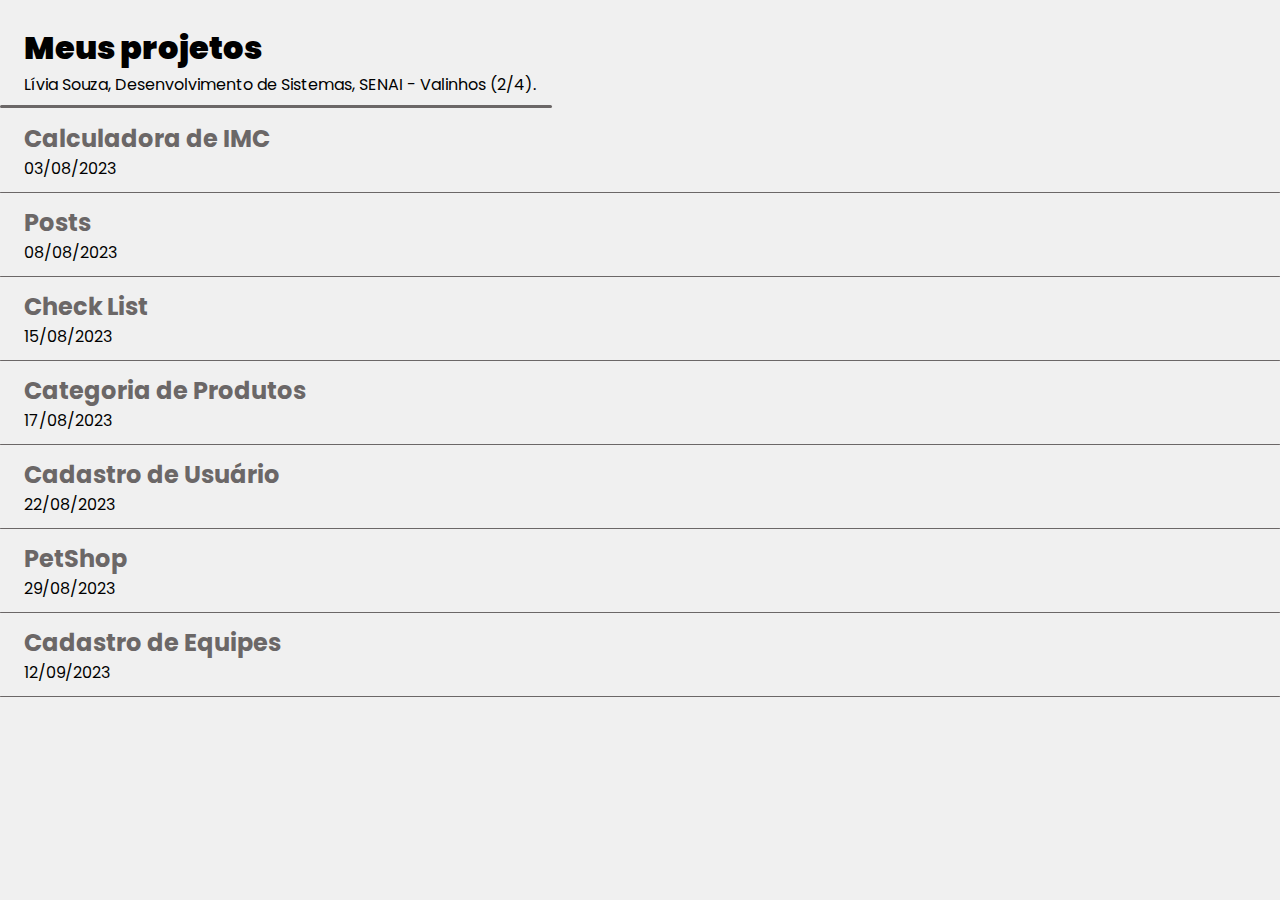
<file: index.html>
<!DOCTYPE html>
<html>

<head>
    <meta charset="utf-8">
    <link rel="shortcut icon" href="./assets/images/logoWarriors.png" type="image/x-icon">
    <title>Meus projetos</title>
    <link href="./assets/css/style.index.css" rel="stylesheet">
    <link rel="shortcut icon" href="./assets/images/logoWarriors.png" type="image/x-icon">
</head>

<body>
    <main>

        <div>

            <div class="divTitle">
                <h1 id="title"><strong>Meus projetos</strong></h1>
                <p>Lívia Souza, Desenvolvimento de Sistemas, SENAI - Valinhos (2/4).</p>
            </div>

            <div class="divProjects">
                <a href="./pages/calculator.html" target="_blank">
                    <h2>Calculadora de IMC</h2>
                </a>
                <p>03/08/2023</p>
            </div>

            <div class="divProjects">
                <a href="./pages/posts.html" target="_blank">
                    <h2>Posts</h2>
                </a>
                <p>08/08/2023</p>
            </div>

            <div class="divProjects">
                <a href="./pages/checklist.html" target="_blank">
                    <h2>Check List</h2>
                </a>
                <p>15/08/2023</p>
            </div>

            <div class="divProjects">
                <a href="./pages/categoryProduct.html" target="_blank">
                    <h2>Categoria de Produtos</h2>
                </a>
                <p>17/08/2023</p>
            </div>

            <div class="divProjects">
                <a href="./pages/user-register.html" target="_blank">
                    <h2>Cadastro de Usuário</h2>
                </a>
                <p>22/08/2023</p>
            </div>

            <div class="divProjects">
                <a href="./pages/petshop.html" target="_blank">
                    <h2>PetShop</h2>
                </a>
                <p>29/08/2023</p>
            </div>

            <div class="divProjects">
                <a href="./pages/team-cadaster.html" target="_blank">
                    <h2>Cadastro de Equipes</h2>
                </a>
                <p>12/09/2023</p>
            </div>

        </div>

    </main>
</body>

</html>
</file>
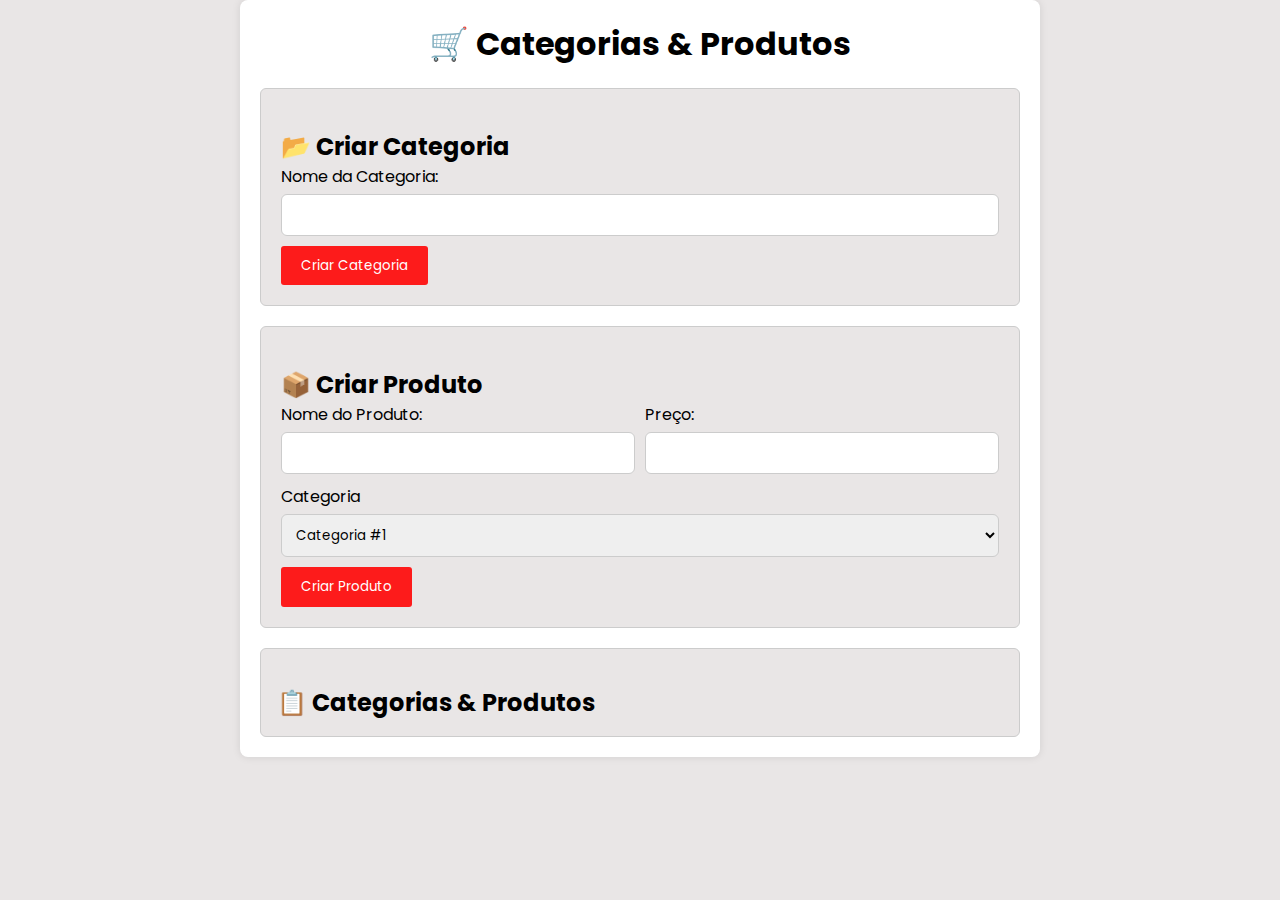
<file: pages/categoryProduct.html>
<!DOCTYPE html>
<html lang="pt-br">
<head>
    <meta charset="UTF-8">
    <link rel="shortcut icon" href="./../assets/images/logoWarriors.png" type="image/x-icon">
    <meta name="viewport" content="width=device-width, initial-scale=1.0">
    <title>Document</title>
    <link href="./../assets/css/style.categoryProduct.css" rel="stylesheet">
    <script src="./../assets/js/script.categoryProduct.js"></script>
</head>
<body>

    <div id="divContainer">
    <h1>🛒 Categorias & Produtos</h1>
    <div class="formContainer">
        <h2>📂 Criar Categoria</h2>
        <label for="categoryName">Nome da Categoria:</label>
        <input type="text" id="categoryName">
        <button class="btn" onclick="createCategory()">Criar Categoria</button>
    </div>

    <div class="formContainer">
        <h2>📦 Criar Produto</h2>
        <div id="productInfos">
        <div class="productInputs">
        <label for="">Nome do Produto:</label>
        <input type="text" id="productName" required>
    </div>
        <div class="productInputs">
            <label for="">Preço:</label>
            <input type="number" id="productPrice" required>
        </div>
    </div>

    <label for="">Categoria</label>
    <select id="productCategory" required>
        <option value="1">Categoria #1</option>
    </select>
    <button class="btn" onclick="createProduct()">Criar Produto</button>
    </div>

    <div class="listContainer">
    <h2>📋 Categorias & Produtos</h2>
    <ul id="categoriesList"></ul>
    </div>
</div>
</body>
</html>
</file>
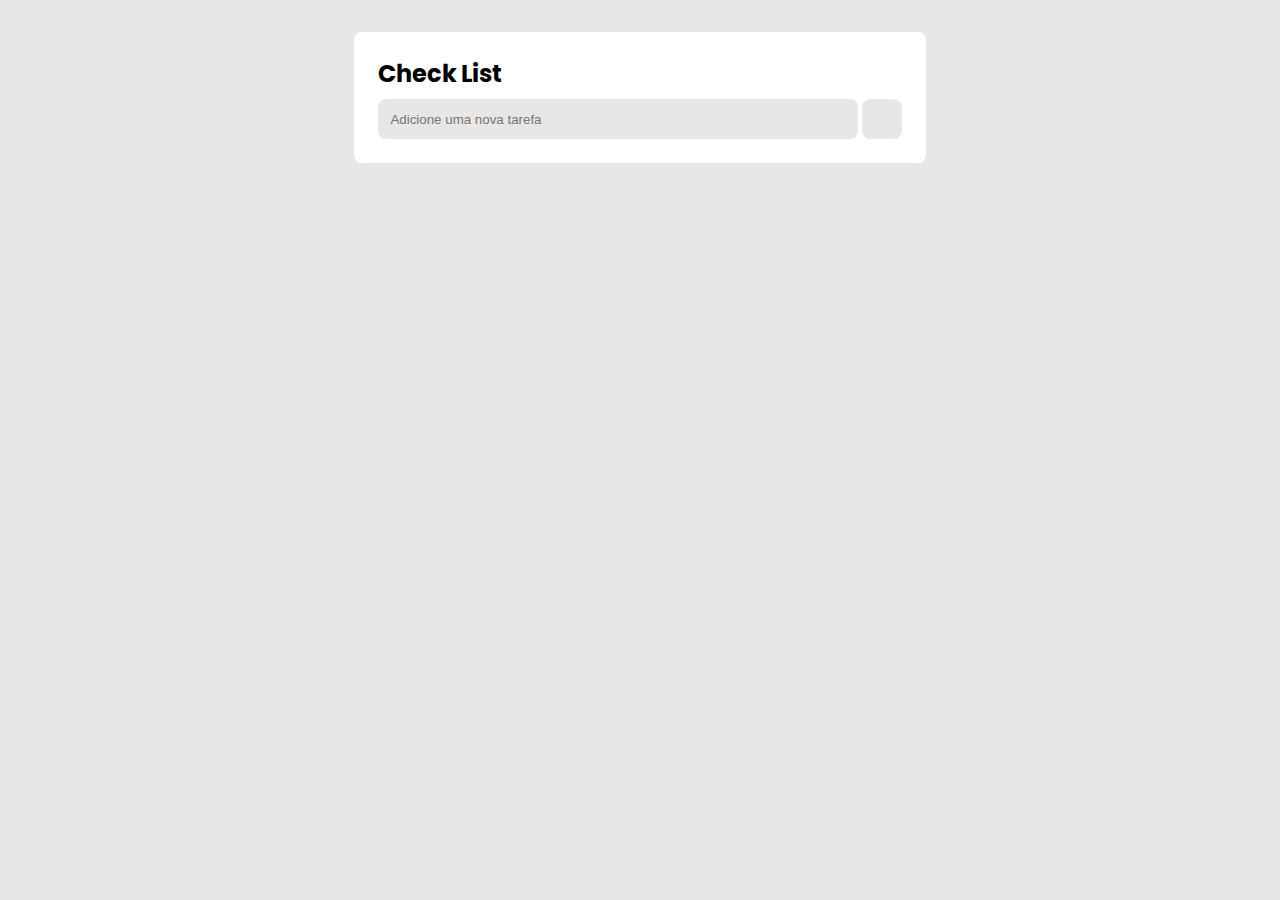
<file: pages/checklist.html>
<!DOCTYPE html>
<html>
<head>
    <meta charset="utf-8">
    <link rel="shortcut icon" href="./../assets/images/logoWarriors.png" type="image/x-icon">
    <title>Check List</title>
    <link href="./../assets/css/style.checklist.css" rel="stylesheet">
    <script src="./../assets/js/script.checklist.js"></script>
    <link rel="stylesheet" href="https://cdnjs.cloudflare.com/ajax/libs/font-awesome/6.4.2/css/all.min.css" integrity="sha512-z3gLpd7yknf1YoNbCzqRKc4qyor8gaKU1qmn+CShxbuBusANI9QpRohGBreCFkKxLhei6S9CQXFEbbKuqLg0DA==" crossorigin="anonymous" referrerpolicy="no-referrer" />
</head>
<body>
    <main>

        <div id="divForm">
            <h1>Check List</h1>
            <div id="divFields">
        <input id="field" placeholder="Adicione uma nova tarefa">
            <button onclick="createTask()">
        <i class="fa-solid fa-plus" id="icon" style="color: #000000;"></i>
            </button>
        </div>
        
    <div id="checklist" class="hidden"></div>
        </div>


        <!-- <div id="divList">
            <div class="listFields">
            <p class="field">aaaaaaaaaaaaa</p>
            <button id="check">
                <i class="fa-solid fa-check" style="color: #000000;"></i>
            </button>

            <button id="edit">
                <i class="fa-solid fa-pen" style="color: #000000;"></i>
            </button>

            <button id="delete">
                <i class="fa-solid fa-trash" style="color: #000000;"></i>
            </button>
            </div>
        </div> -->
    </main>
</body>
</html>
</file>
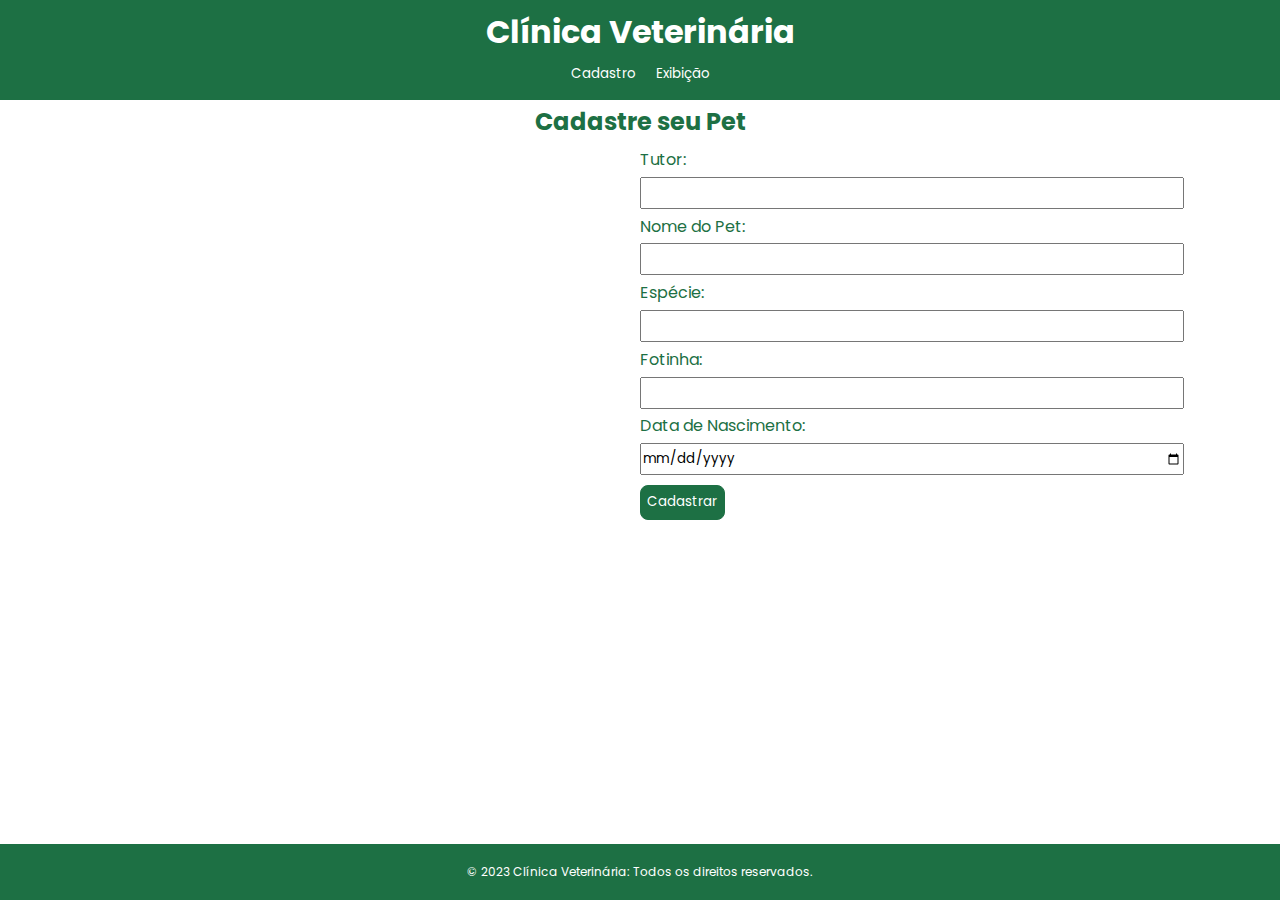
<file: pages/petshop.html>
<!DOCTYPE html>
<html lang="pt-br">

<head>
    <meta charset="UTF-8">
    <link rel="shortcut icon" href="./../assets/images/logoWarriors.png" type="image/x-icon">
    <meta name="viewport" content="width=device-width, initial-scale=1.0">
    <title>Clínica Veterinária</title>
    <link rel="stylesheet" href="./../assets/css/style.petshop.css">
    <link rel="stylesheet" href="https://cdnjs.cloudflare.com/ajax/libs/font-awesome/6.4.2/css/all.min.css"
        integrity="sha512-z3gLpd7yknf1YoNbCzqRKc4qyor8gaKU1qmn+CShxbuBusANI9QpRohGBreCFkKxLhei6S9CQXFEbbKuqLg0DA=="
        crossorigin="anonymous" referrerpolicy="no-referrer" />
    <script src="./../assets/js/script.petshop.js"></script>
</head>

<body>

    <!-- Header -->

    <header>
        <h1>Clínica Veterinária</h1>
        <div id="divBtnHeader">
            <button class="btnHeader" onclick="showRegister()">Cadastro</button>
            <button class="btnHeader" onclick="renderContent()">Exibição</button>
        </div>
    </header>

    <!-- Div main: inputs -->

    <div id="mainDiv">
        <h2>Cadastre seu Pet</h2>

        <div id="divIconInputs">
            <div id="divIcon">
                <i class="fa-solid fa-paw" id="icon" style="color: #1d7044;"></i>
            </div>

            <div id="divInputs">
                <label for="inputTutor">Tutor:</label>
                <input type="text" id="inputTutor" class="inputs" required>

                <label for="inputPet">Nome do Pet:</label>
                <input type="text" id="inputPet" class="inputs" required>

                <label for="inputSpecie">Espécie:</label>
                <input type="text" id="inputSpecie" class="inputs" required>

                <label for="inputPic">Fotinha:</label>
                <input type="text" id="inputPic" class="inputs" required>

                <label for="inputBirthdate">Data de Nascimento:</label>
                <input type="date" id="inputBirthdate" class="inputs" required>

            <div id="divMsg">
                <p id="pMsg" class="hidden"></p>
            </div>
    
            <div id="divButton">
                <button id="btnRegister" onclick="createPet()" type="button">Cadastrar</button>
            </div>
        </div>
        </div>

    </div>

    <div id="subDiv">
        <div id="listPet">

        </div>
    </div>

    <footer>
        <p>© 2023 Clínica Veterinária: Todos os direitos reservados.</p>
    </footer>

</body>

</html>
</file>
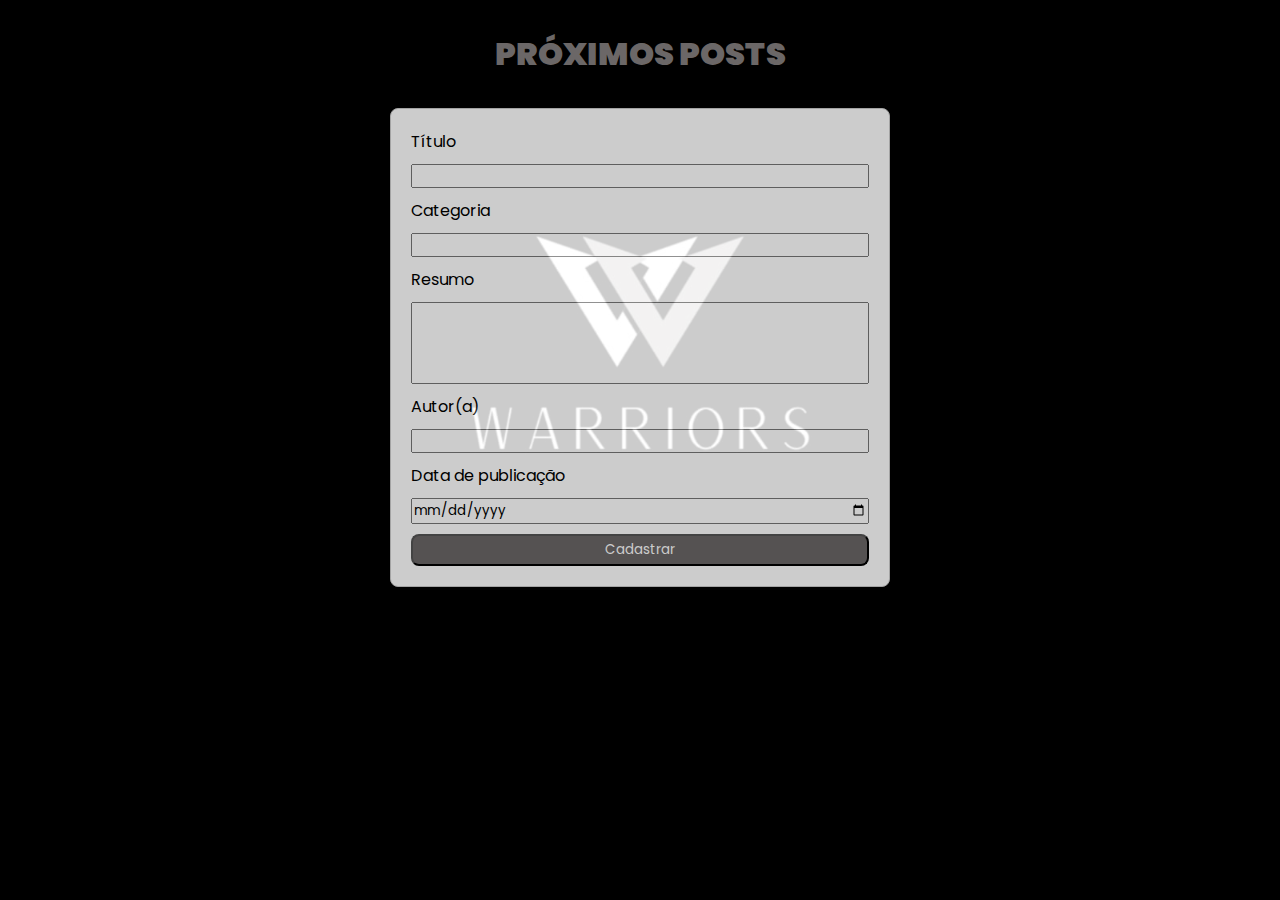
<file: pages/posts.html>
<!DOCTYPE html>
<html lang="pt-br">
<head>
    <meta charset="UTF-8">
    <meta name="viewport" content="width=device-width, initial-scale=1.0">
    <link rel="shortcut icon" href="./../assets/images/logoWarriors.png" type="image/x-icon">
    <title>Posts</title>
    <link href="./../assets/css/style.posts.css" rel="stylesheet">
    <script src="./../assets/js/script.posts.js"></script>
</head>
<body>

    <main>
        <h1><strong>PRÓXIMOS POSTS</strong></h1>

        <div id="postForm">
            <div>
                <label for="title">Título</label>
                <input type="text" id="inputTitle" name="title" required>
            </div>

            <div>
                <label for="category">Categoria</label>
                <input type="category" id="inputCategory" name="category" required>
            </div>

            <div>
                <label for="resume">Resumo</label>
                <textarea type="text" id="inputResume" name="resume" rows="4" required></textarea>
            </div>

            <div>
                <label for="author">Autor(a)</label>
                <input type="text" id="inputAuthor" name="author" required>
            </div>

            <div>
                <label for="date">Data de publicação</label>
                <input type="date" id="inputDate" name="date" required>
            </div>

            <button onclick="savePost()">Cadastrar</button>
        </div>

        <div id="list" class="hidden"></div>
    </main>
    
</body>
</html>
</file>
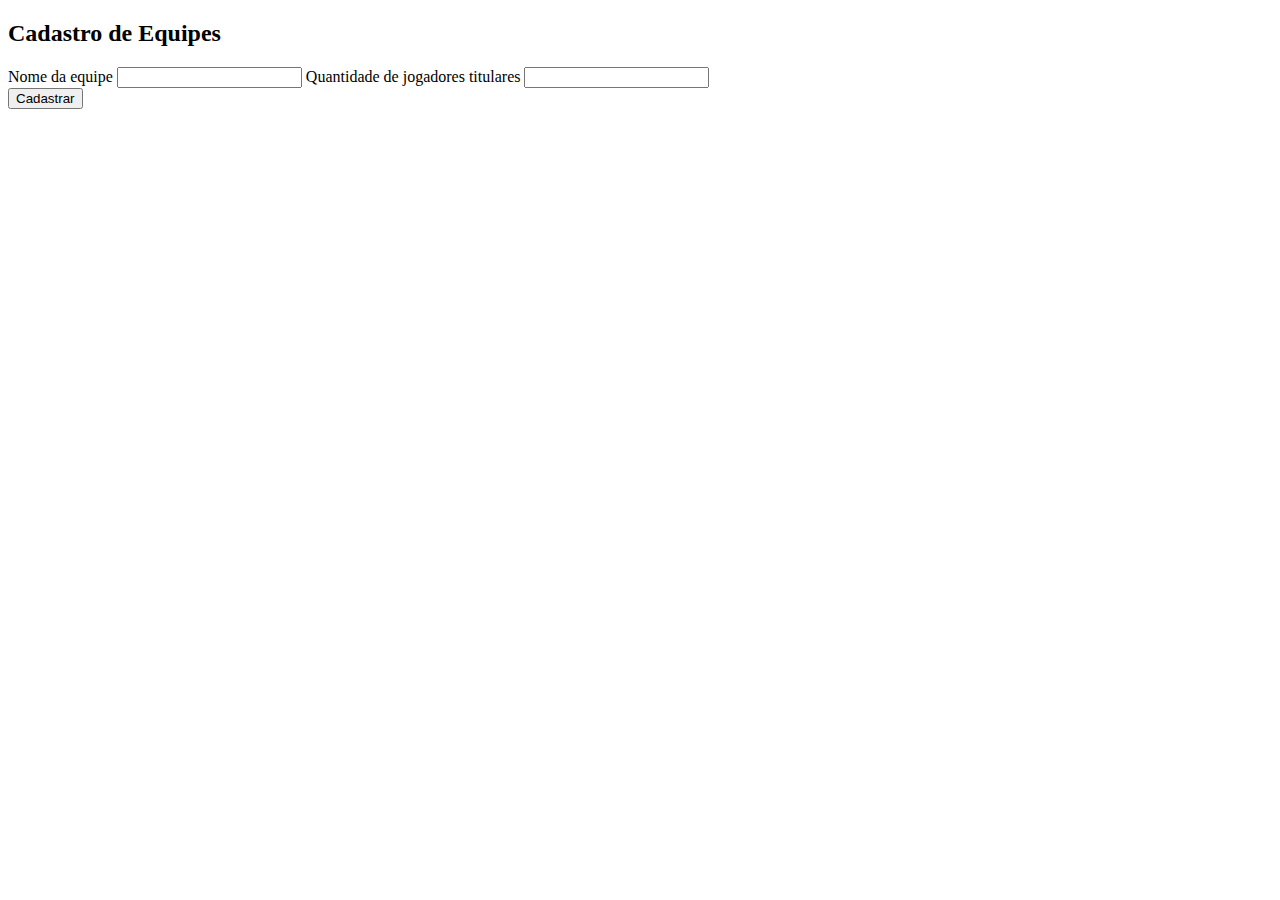
<file: pages/team-cadaster.html>
<!DOCTYPE html>
<html lang="pt-br">
<head>
    <meta charset="UTF-8">
    <link rel="shortcut icon" href="./../assets/images/logoWarriors.png" type="image/x-icon">
    <meta name="viewport" content="width=device-width, initial-scale=1.0">
    <title>Cadastro de Equipes</title>
    <link rel="stylesheet" href="./../assets/css/style.team-cadaster.css">
</head>

<body>

    <h2>Cadastro de Equipes</h2>
    
    <div>
        <label for="input-name">Nome da equipe</label>
        <input id="input-name" type="text">
        <label for="input-holders">Quantidade de jogadores titulares</label>
        <input id="input-holders" type="number">
    </div>

    <button id="btn-cadaster" onclick="createTeam()">Cadastrar</button>
    <button id="btn-edit" class="hidden" onclick="editTeam()">Editar</button>

    <div id="list-teams">

    </div>

    <div id="list-single-team">

    </div>

    <script src="./../assets/js/script.team-cadaster.js"></script>
</body>
</html>
</file>
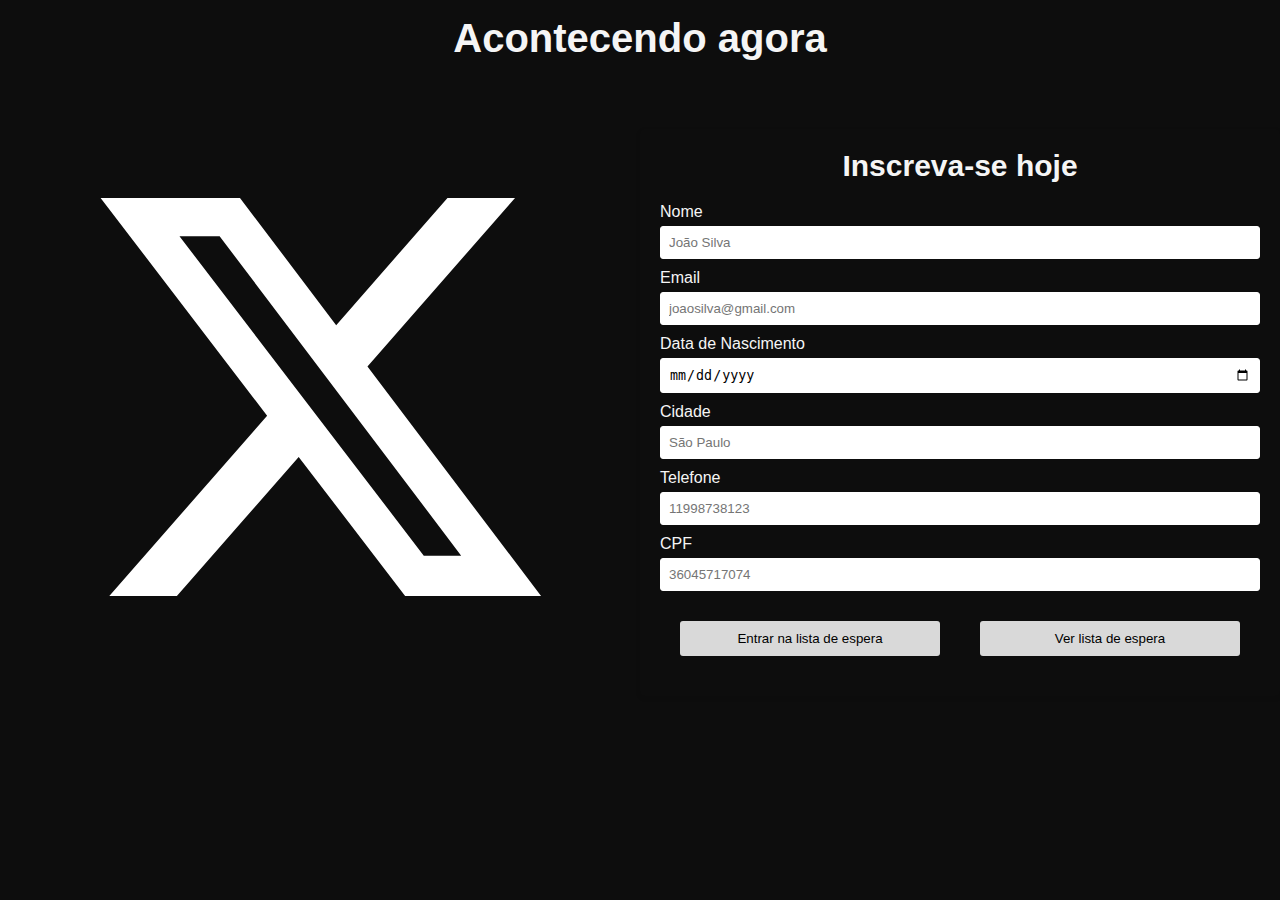
<file: pages/user-register.html>
<!DOCTYPE html>
<html lang="pt-br">

<head>
    <meta charset="UTF-8">
    <link rel="shortcut icon" href="./../assets/images/logoWarriors.png" type="image/x-icon">
    <meta name="viewport" content="width=device-width, initial-scale=1.0">
    <link rel="stylesheet" href="./../assets/css/style.user-register.css">
    <script src="./../assets/js/script.user-register.js"></script>
    <title>Cadastro de Usuário</title>
</head>

<body>
    <h1 id="titlePage">Acontecendo agora</h1>

    <div id="mainDiv">

        <div id="userForm">
            <h2>Inscreva-se hoje</h2>
            <label for="inputName">Nome</label>
            <input type="text" id="inputName" placeholder="João Silva" required>

            <label for="inputEmail">Email</label>
            <input type="email" id="inputEmail" placeholder="joaosilva@gmail.com" required>

            <label for="inputBirthDate">Data de Nascimento</label>
            <input type="date" id="inputBirthDate" required>

            <label for="inputAddress">Cidade</label>
            <input type="text" id="inputAddress" placeholder="São Paulo" required>

            <label for="inputPhone">Telefone</label>
            <input type="tel" id="inputPhone" maxlength="11" placeholder="11998738123" required>

            <label for="inputCpf">CPF</label>
            <input type="text" id="inputCpf" maxlength="11" placeholder="36045717074" required>
            
            <div id="divErrorMsg">
                <p id="errorMsg" class="hidden">Error</p>
            </div>

            <div id="divSuccessMsg">
                <p id="successMsg" class="hidden">Sucesso</p>
            </div>

            <div id="divButton">
                <button id="buttonRegister" onclick="createUser()" type="button">Entrar na lista de espera</button>
                <button id="buttonRegister" onclick="renderContent()" type="button">Ver lista de espera</button>
            </div>
        </div>

        <div id="resultDiv">
            <svg viewBox="0 0 24 24" aria-hidden="true" class="logo">
                <g>
                    <path
                        d="M18.244 2.25h3.308l-7.227 8.26 8.502 11.24H16.17l-5.214-6.817L4.99 21.75H1.68l7.73-8.835L1.254 2.25H8.08l4.713 6.231zm-1.161 17.52h1.833L7.084 4.126H5.117z">
                    </path>
                </g>
            </svg>
        </div>
    </div>

    <div id="subDiv" class="hidden">
        <div id="buttonBack">
            <button id="buttonRegister" onclick="showRegister()" type="button">Voltar</button>
        </div>
        <div id="divCount">
            <p id="pContador">Contador</p>
        </div>
        <div id="mainSubDiv">
            <div id="userList">

            </div>
            <div id="resultDiv2">
                <svg viewBox="0 0 24 24" aria-hidden="true" class="logo">
                    <g>
                        <path
                            d="M18.244 2.25h3.308l-7.227 8.26 8.502 11.24H16.17l-5.214-6.817L4.99 21.75H1.68l7.73-8.835L1.254 2.25H8.08l4.713 6.231zm-1.161 17.52h1.833L7.084 4.126H5.117z">
                        </path>
                    </g>
                </svg>

            </div>
        </div>
    </div>

</body>

</html>
</file>
<file: assets/css/style.team-cadaster.css>
.hidden {
    display: none !important;
}
</file>
<file: assets/css/style.index.css>
@import url('https://fonts.googleapis.com/css2?family=Poppins:wght@100;200;300;400;500;600&display=swap');

/* Reset CSS */

* {
    margin: 0;
    padding: 0;
    box-sizing: border-box;
}

body {
    margin: 0;
    padding: 0;
    background-color: #F0F0F0;
    font-family: 'Poppins', sans-serif;
}

a {
    text-decoration: none;
}

h2 {
    color: #6B6767;
}

.divTitle {
    margin: 1.5rem;
}

.divTitle::after {
    margin-top: 0.5rem;
    position: absolute;
    content: "";
    width: 34.5rem;
    height: 3px;
    border-radius: 3px;
    background-color: #6B6767;
    left: 0;
}

.divProjects {
    margin: 1.5rem;
}

.divProjects::after {
    margin-top: 0.7rem;
    position: absolute;
    content: "";
    width: 100%;
    height: 1px;
    border-radius: 3px;
    background-color: #6B6767;
    left: 0;
}
</file>
<file: assets/css/style.categoryProduct.css>
@import url('https://fonts.googleapis.com/css2?family=Poppins:wght@100;200;300;400;500;600&display=swap');

/* Reset CSS */

* {
    margin: 0;
    padding: 0;
    box-sizing: border-box;
    font-family: "Poppins", sans-serif;
}

body {
    background-color: #E9E6E6;
}

#divContainer {
    max-width: 50rem;
    margin: 0 auto;
    background-color: #FFF;
    padding: 1.25rem;
    border-radius: 0.5rem;
    box-shadow: 0 0 0.5rem 0 #0000001A;
}

h1 {
    text-align: center;
    margin-bottom: 1.25rem;
}

h2 {
    margin-top: 1.25rem;
}

.formContainer {
    border: 1px solid #CCC;
    padding: 1.25rem;
    margin-bottom: 1.25rem;
    border-radius: 6px;
    background-color: #E9E6E6;
}

.formContainer label {
    display: block;
    margin-bottom: 0.31rem;
}

.formContainer input, select {
    width: 100%;
    padding: 0.62rem;
    margin-bottom: 0.62rem;
    border-radius: 6px;
    border: 1px solid #CCC;
    box-sizing: border-box;
}

#productInfos {
    display: flex;
    justify-content: space-between;
    align-items: center;
    gap: 0.62rem;
}

.productInputs {
    display: flex;
    flex-direction: column;
    justify-content: space-between;
    width: 100%;
}

.btn {
    background-color: #FD1B1B;
    color: #FFF;
    padding: 0.62rem 1.25rem;
    border: none;
    cursor: pointer;
    border-radius: 3px;
    transition: background-color 0.3s ease, transform 0.3s ease;
}

.btn:hover {
    background-color: #E60E0E;
    color: #FFF;
    transform: scale(1.02);
}

.listContainer {
    background-color: #E9E6E6;
    padding: 1rem;
    border: 1px solid #CCC;
    border-radius: 6px;
    max-height: 20rem;
    overflow-y: auto;
}

.listContainer ul {
    list-style: none;
    padding: 0;
    margin: 0;
}

.listContainer li {
    margin-bottom: 0.62rem;
    padding: 0.62rem;
    background-color: #FFF;
    border: 1px solid #CCC;
    border-radius: 6px;
}

.categoriesList {
    display: flex;
    justify-content: space-between;
    align-items: center;
}

.editButton {
    background-color: #007BFF;
    color: #FFF;
    padding: 0.62rem 1.25rem;
    border: none;
    cursor: pointer;
    border-radius: 3px;
    transition: background-color 0.3s ease, transform 0.3s ease;
}

.editButton:hover {
    background-color: #0069D9;
    color: #FFF;
    transform: scale(1.02);
}

.deleteButton {
    background-color: #007BFF;
    color: #FFF;
    padding: 0.62rem 1.25rem;
    border: none;
    cursor: pointer;
    border-radius: 3px;
    transition: background-color 0.3s ease, transform 0.3s ease;
}

.deleteButton:hover {
    background-color: #1A1A1A;
    color: #FFF;
    transform: scale(1.02);
}
</file>
<file: assets/css/style.checklist.css>
@import url('https://fonts.googleapis.com/css2?family=Poppins:wght@100;200;300;400;500;600&display=swap');

/* Reset CSS */

* {
    margin: 0;
    padding: 0;
    box-sizing: border-box;
}

body {
    background-color: #E9E6E6;
    margin: 0;
    padding: 0;
    font-family: 'Poppins', sans-serif;
}

main {
    height: 100vh;
    display: flex;
    flex-direction: column;
    align-items: center;
}

h1 {
    text-align: left;
    font-size: 1.5rem;
    padding-bottom: 0.5rem;
}

#divForm {
    margin-top: 2rem;
    padding: 1.5rem;
    background-color: #FFF;
    border-radius: 0.5rem;
}

#divFields {
    display: flex;
    justify-content: center;
    align-items: center;
    gap: 0.3rem;
}

#field {
    padding: 0.8rem;
    background-color: #E9E6E6;
    border: none;
    border-radius: 0.5rem;
    width: 30rem;
    height: 2.5rem;
}

button {
    cursor: pointer;
    padding: 4px;
    background-color: #E9E6E6;
    border: 0.1rem solid #EAEAEA;
    border-radius: 0.5rem;
    width: 2.5rem;
    height: 2.5rem;
}

.divList {
    margin-top: 0.8rem;
    padding: 0.2rem;
    background-color: #E9E6E6;
    border-radius: 0.5rem;
    max-width: 40.8vw;
    height: 10vh;
}

.listFields {
    display: flex;
    gap: 0.2rem;
    background-color: #E9E6E6;
    border-radius: 0.5rem;
    padding: 0.25rem;
}

.check {
    border-radius: 8rem;
    background-color: #646464;
    width: 2.8rem;
    height: 2.5rem;
}

.edit {
    border-radius: 8rem;
    background-color: #1B1BB8;
    width: 2.8rem;
    height: 2.5rem;
}

.delete {
    border-radius: 8rem;
    background-color: #FF0000;
    width: 2.8rem;
    height: 2.5rem;
}

.checkGreen {
    border-radius: 8rem;
    background-color: #11A611;
    width: 2.8rem;
    height: 2.5rem;
}
</file>
<file: assets/css/style.petshop.css>
@import url('https://fonts.googleapis.com/css2?family=Poppins:wght@100;200;300;400;500;600&display=swap');

/* Reset CSS */

* {
    margin: 0;
    padding: 0;
    box-sizing: border-box;
    font-family: 'Poppins', sans-serif;
}

body {
    margin: 0;
    padding: 0;
}

header {
    background-color: #1D7044;
    text-align: center;
    padding-top: 0.5rem;
    padding-bottom: 0.5rem;
    position: fixed;
    top: 0;
    width: 100%;
}

footer {
    background-color: #1D7044;
    text-align: center;
    font-size: 12px;
    padding: 1.2rem;
    position: fixed;
    bottom: 0;
    width: 100%;
    color: #FFF;
}

.btnHeader {
    background-color: #1D7044;
    border: none;
    color: #FFF;
    cursor: pointer;
    padding: 0.5rem;
}

h1 {
    color: #FFF;
}

/* Style Main Div */

h2 {
    color: #1D7044;
    text-align: center;
}

#mainDiv {
    margin-top: 6.5rem;
    bottom: 0;
}

#divInputs {
    display: flex;
    flex-direction: column;
    width: 50%;
    gap: 0.3rem;
    margin-top: 0.5rem;
}

#divIcon {
    margin-top: 2.4rem;
    width: 50%;
    text-align: center;
}

#divIconInputs {
    display: flex;
}

#icon {
    text-align: center;
    font-size: 250px;
}

label {
    color: #1D7044;
}

.inputs {
    width: 85%;
    height: 2rem;
}

#btnRegister {
    border: 1px solid #1D7044;
    background-color: #1D7044;
    padding: 0.4rem;
    border-radius: 8px;
    color: #FFF;
    margin: 0;
}

.error {
    color: red;
    font-size: 15px;
}

.success {
    color: green;
    font-size: 15px;
}

.hidden {
    display: none !important;
}

/* Style Sub Div */

#listPet {
    justify-content: center;
    align-items: center;
    gap: 2rem;
    display: flex;
    flex-direction: row;
    flex-wrap: wrap;
    align-content: center;
    padding: 5rem;
}

.divEachPet {
    margin-top: 2.8rem;
    padding: 1rem;
    width: 16rem;
    height: 25rem;
    border-radius: 6px;
    -webkit-box-shadow: 0px 0px 5px 0px rgba(29,112,68,1);
-moz-box-shadow: 0px 0px 5px 0px rgba(29,112,68,1);
box-shadow: 0px 0px 5px 0px rgba(29,112,68,1);
}

.imgEachPet {
    width: 160px;
    height: 220px;
}

#divText {
    width: 100%;
    height: 40%;
}

#divImg {
    width: 100%;
    height: 30%;
    text-align: center;
    justify-content: center;
}
</file>
<file: assets/css/style.posts.css>
@import url('https://fonts.googleapis.com/css2?family=Poppins:wght@100;200;300;400;500;600&display=swap');

/* Reset CSS */

* {
    margin: 0;
    padding: 0;
    box-sizing: border-box;
    font-family: 'Poppins', sans-serif;
}

body {
    background-image: url(./../images/papeldeparedeWarriorsPreto.jpeg);
    background-size: 100%;
    margin: 0;
    padding: 0;
}

h1 {
    color: #6B6767;
    text-align: center;
    margin-top: 30px;
    margin-bottom: 30px;
}

main {
    display: flex;
    flex-direction: column;
    align-items: center;
    justify-content: center;
}

#postForm {
    max-width: 500px;
    width: 100%;
    padding: 20px;
    border: 1px solid #CCC;
    border-radius: 8px;
    background-color: #FFF;
    opacity: 80%;
}

label,
input,
textarea {
    display: block;
    margin-bottom: 10px;
    width: 100%;
    box-sizing: border-box;
    max-width: 500px;
}

textarea {
    resize: none;
}

button {
    background-color: #6B6767;
    color: #FFF;
    cursor: pointer;
    width: 100%;
    padding: 0.25rem;
    border-radius: 8px;
}

button:hover {
    background-color: #80808097;
    transition: 0.3s;
}

.itemPost {
    border: 1px solid #CCC;
    border-radius: 8px;
    padding: 10px;
    margin-bottom: 10px;
    opacity: 80%;
}

.itemPost h2 {
    color: #80808097;
    margin-bottom: 5px;
}

.itemPost button {
    background-color: #6B6767;
    color: #FFF;
    border: none;
    border-radius: 4px;
    padding: 6px 10px;
    cursor: pointer;
    margin-bottom: 5px;
}

#list {
    max-width: 500px;
    width: 100%;
    margin-top: 20px;
    padding: 20px;
    border: 1px solid #CCC;
    border-radius: 8px;
    background-color: #FFF;
}

.itemPost button:hover {
    background-color: #80808097;
    transition: 0.3s;
}

.hidden {
    display: none;
}
</file>
<file: assets/css/style.user-register.css>
/* Reset CSS */

* {
    margin: 0;
    padding: 0;
    box-sizing: border-box;
}

body {
    font-family: Verdana, Geneva, Tahoma, sans-serif;
    justify-content: center;
    color: whitesmoke;
    background-color: #0D0D0D;
    animation: fadeInAnimation ease 3s;
    animation-iteration-count: 1;
    animation-fill-mode: forwards;
}

label {
    display: block;
    margin-bottom: 5px;
}

input {
    width: 100%;
    padding: 8px;
    margin-bottom: 10px;
    background-color: #fff;
    border: 1px solid #fff;
    border-radius: 3px;
}


#mainDiv {
    display: flex;
    justify-content: center;
    align-items: center;
    background-color: #0D0D0D;
    width: 100%;
    flex-direction: row-reverse;
    flex-wrap: nowrap;
    align-content: center;
}

#resultDiv {
    display: flex;
    justify-content: center;
    align-items: flex-start;
    width: 50%;
    flex-direction: row;
    flex-wrap: nowrap;
    align-content: center;
}

#userForm {
    padding: 20px;
    border-radius: 5px;
    box-shadow: 0 2px 5px rgba(0, 0, 0, 0.1);
    width: 50%;
    margin-top: 2rem;
    justify-content: center;
}

h1 {
    text-align: center;
    margin-bottom: 20px;
    font-size: 40px;
    padding: 1rem;
}

h2 {
    text-align: center;
    margin-bottom: 20px;
    font-size: 30px;
}

.logo {
    background-color: #0D0D0D;
    fill: white;
    width: 490px;
}

#buttonRegister {
    background-color: #D9D9D9;
    color: rgb(0, 0, 0);
    border: none;
    padding: 10px 15px;
    border-radius: 3px;
    cursor: pointer;
    margin: 20px 20px;
    width: 300px;

}

#buttonRegister:hover {
    background-color: #0069d9;
    transition: 1s;
}

#divButton {
    display: flex;
    justify-content: center;
    align-items: center;
    width: 100%;
}

#divErrorMsg {
    display: flex;
    justify-content: center;
    align-items: center;
    width: 100%;
    color: red;
}

#divSuccessMsg {
    display: flex;
    justify-content: center;
    align-items: center;
    width: 100%;
    color: rgb(139, 222, 44);
}

.hidden {
    display: none !important;
}

#buttonBack {
    display: flex;
    justify-content: center;
    align-items: center;
    width: 100%;
    flex-direction: row;
    flex-wrap: nowrap;
    align-content: center;
    position: fixed;
    right: 0;
    background-color: #0D0D0D;
}

.listEachUser {
    background-color: whitesmoke;
    color: black;
    border-radius: 5px;
    width: 80%;
    padding: 20px;
    margin: 20px;
}

#userList {
    display: flex;
    justify-content: center;
    align-items: center;
    width: 60%;
    flex-direction: column;
    flex-wrap: nowrap;
    align-content: center;
    margin-top: 100px;
}

#mainSubDiv {
    display: flex;
}

#resultDiv2 {
    display: flex;
    justify-content: center;
    width: 40%;
    height: 100vh;
    right: 0;
    flex-direction: row;
    flex-wrap: nowrap;
    align-content: center;
    position: fixed;
}

#divCount {
    color: white;
    background-color: white;
    display: block;
    bottom: 0;
    right: 0;
    position: absolute;
    padding: 10px;
    border-radius: 8px 0px 0px 0px;
    z-index: 1;
}

#divCount p {
    color: black;
    font-weight: bold;
}

@keyframes fadeInAnimation {
    0% {
        opacity: 0.3;
    }

    100% {
        opacity: 1;
    }
}

/* Responsive */
@media screen and (max-width: 800px) {
    #resultDiv {
        display: none !important;
    }
}
</file>
